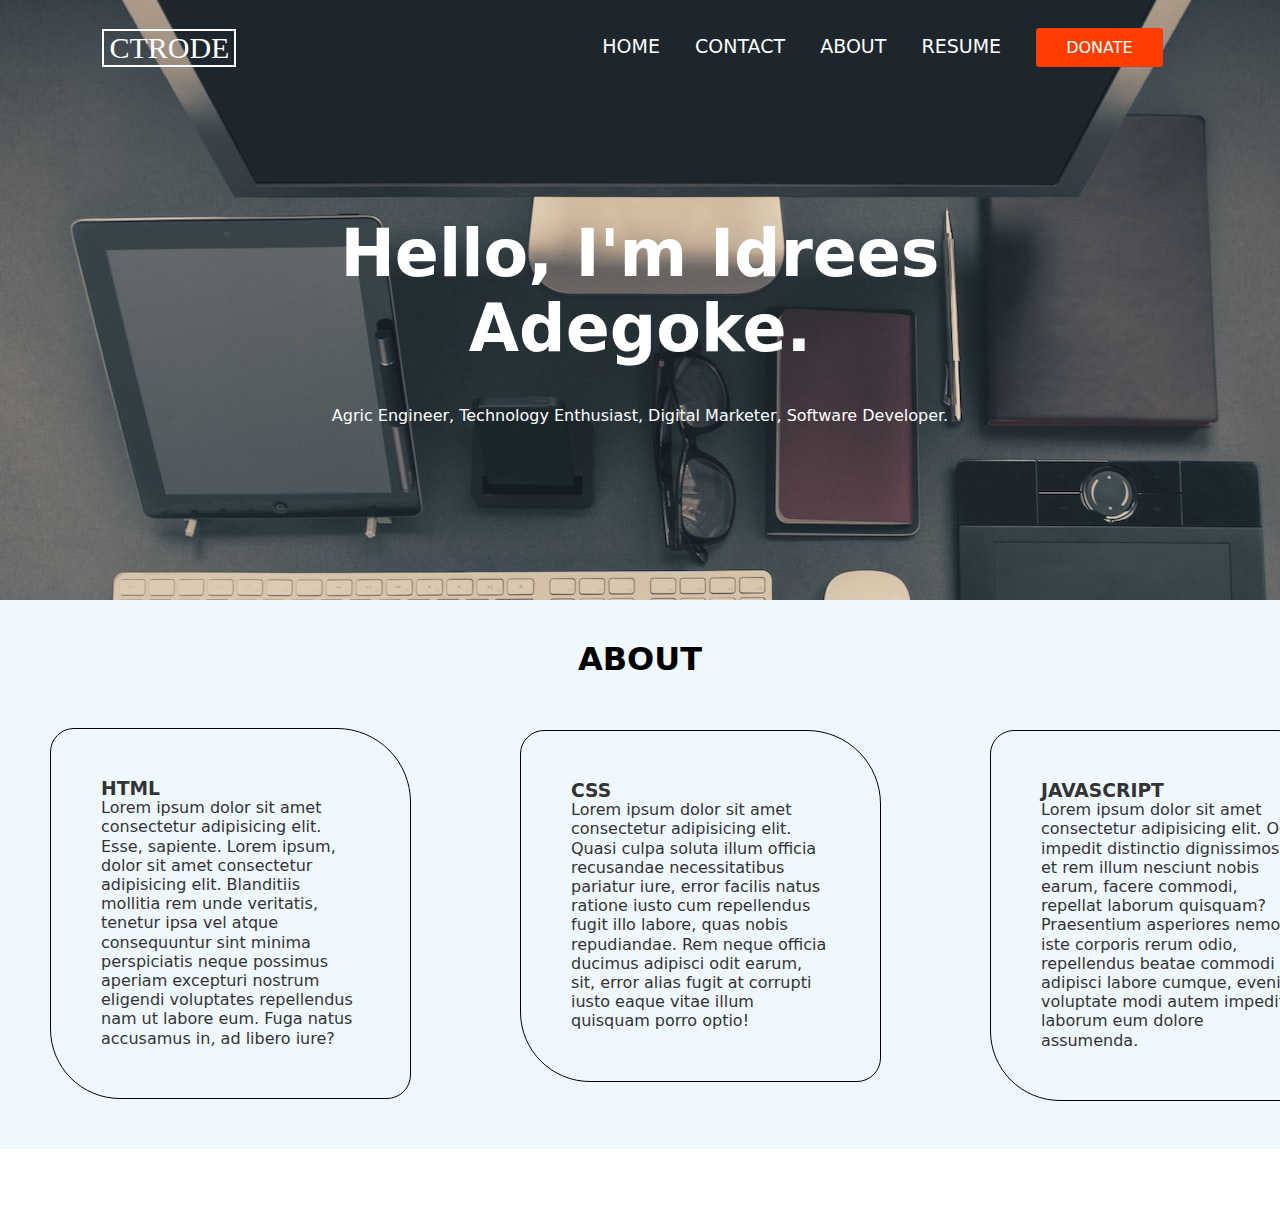
<file: index.html>
<!DOCTYPE html>
<html lang="en">
<head>
    <meta charset="UTF-8">
    <meta http-equiv="X-UA-Compatible" content="IE=edge">
    <meta name="viewport" content="width=device-width, initial-scale=1.0">
    <title>CtrodeRea</title>
    <link rel="stylesheet" href="style.css">
</head>
<body>
    <div class="header">
        <nav>
            <a href="#" class="logo">CTRODE</a>
            <ul  class="nav-links">
                <li><a href="#">HOME</a></li>
                <li><a href="/contact.html">CONTACT</a></li>
                <li><a href="/about.html">ABOUT</a></li>
                <li><a href="/BOOST.pdf" download>RESUME</a></li>
                <li class="btn">DONATE </li>
            </ul>
        </nav>
        <div class="content">
            <h1>Hello, I'm Idrees Adegoke.</h1>
            <p>Agric Engineer, Technology Enthusiast, Digital Marketer, Software Developer.</p>
        </div>
    </div>
    <div class="about">
        <h1>ABOUT</h1>
    <div class="html">
        <h3>HTML</h3>
        <p>Lorem ipsum dolor sit amet consectetur adipisicing elit. Esse, sapiente. Lorem ipsum, dolor sit amet consectetur adipisicing elit. Blanditiis mollitia rem unde veritatis, tenetur ipsa vel atque consequuntur sint minima perspiciatis neque possimus aperiam excepturi nostrum eligendi voluptates repellendus nam ut labore eum. Fuga natus accusamus in, ad libero iure? </p>
    </div>
    <div class="css">
        <h3>CSS</h3>
        <p>Lorem ipsum dolor sit amet consectetur adipisicing elit. Quasi culpa soluta illum officia recusandae necessitatibus pariatur iure, error facilis natus ratione iusto cum repellendus fugit illo labore, quas nobis repudiandae. Rem neque officia ducimus adipisci odit earum, sit, error alias fugit at corrupti iusto eaque vitae illum quisquam porro optio!</p>
    </div>
    <div class="java">
        <h3>JAVASCRIPT</h3>
        <p>Lorem ipsum dolor sit amet consectetur adipisicing elit. Odit impedit distinctio dignissimos et rem illum nesciunt nobis earum, facere commodi, repellat laborum quisquam? Praesentium asperiores nemo iste corporis rerum odio, repellendus beatae commodi adipisci labore cumque, eveniet voluptate modi autem impedit laborum eum dolore assumenda.</p>
    </div>
</div>
</body>
</html>
</file>
<file: style.css>
*{
    margin: 0;
    padding: 0;
    font-family: system-ui, -apple-system, BlinkMacSystemFont, 'Segoe UI', Roboto, Oxygen, Ubuntu, Cantarell, 'Open Sans', 'Helvetica Neue', sans-serif, sans-serif
}
.header{
    height: 600px;
    width: auto;
    background-color: #808080;
    position: relative;
    padding: 0 8%;
    background-image: url(/topView.jpg);
}
nav{
    display: flex;
    align-items: center;
    justify-content: space-between;
}
.logo{
width: auto;
text-decoration: none;
font-size: 30px;
color: #fff;
border: 2px solid;
text-align:'';
font-family: Cambria, Cochin, Georgia, Times, 'Times New Roman', serif;
padding-left: 5px;
padding-right: 5px;

}
.nav-links{
    padding: 28px 0;
}
.nav-links li{
    display: inline-block;
    margin: 0 15px;
}
.nav-links li a{
    text-decoration: none;
    color: #fff;
    padding: 5px 0;
    position: relative;
    font-size: 19px;

}
.nav-links li a::after{
    content: '';
    background: #ff3d00;
    width: 0;
    height: 2px;
    position: absolute;
    bottom: 0px;
    left:0;
    transition: width 0.5s;
}
.nav-links li a:hover::after{
    width: 100%;
}
.btn{
    background-color: #ff3d00;
    color: #fff;
    padding: 10px 30px;
    border-radius: 3px;
    cursor: pointer;
}
.content{
    position: absolute;
    left: 50%;
    top: 50%;
    width: 90%;
    max-width: 900px;
    transform: translate(-50%, -50%);
    text-align: center;
    color: #fff;
}
.content h1{
    font-size: 65px;
    font-weight: 700;
    margin-bottom: 40px;
}
h1{
    text-align: center;
    padding-top: 40px;
    color: #fff;
}
.aboutus{
    padding-top: 20px;
    padding-left: 50px;
    padding-right: 50px;
    text-align: justify;
    padding-bottom: 20px;
background-color: aliceblue;
color: black;
}
.abtus{
    background-color: #808080;
}
.about{background-color:aliceblue;
    }
    .about h1{
        color: black;
    }
.about{
    padding-bottom: 50px;
    margin-bottom: 60px;
}
.html{
    border: 1px solid black;
    width: 20.25%;
    height: auto;
    padding-left: 30px;
    border-radius: 24px 74px 24px 70px;
    padding-left: 50px;
    padding-top: 50px;
    padding-bottom: 50px;
    padding-right: 50px;
    display: block;
   line-height: 1.2rem;
   font-family: 'Poppins',Helvetica,Arial,Lucida,sans-serif;
   color: #333;
   margin-left: 50px;
   margin-top: 50px;
}

.css{
    border: 1px solid black;
    width: 20.25%;
    height: auto;
    padding-left: 30px;
    border-radius: 24px 74px 24px 70px;
    padding-left: 50px;
    padding-top: 50px;
    padding-bottom: 50px;
    padding-right: 50px;
    display: block;
   line-height: 1.2rem;
   font-family: 'Poppins',Helvetica,Arial,Lucida,sans-serif;
   color: #333;
   margin-left: 90px;
   margin-top: 50px;
   position: absolute;
   left: 430px;
   top: 680px;
}

.java{
    border: 1px solid black;
    width: 20.25%;
    height: auto;
    padding-left: 30px;
    border-radius: 24px 74px 24px 70px;
    padding-left: 50px;
    padding-top: 50px;
    padding-bottom: 50px;
    padding-right: 50px;
    display: block;
   line-height: 1.2rem;
   font-family: 'Poppins',Helvetica,Arial,Lucida,sans-serif;
   color: #333;
   margin-left: 90px;
   margin-top: 50px;
   position: absolute;
   top: 680px;
   left: 900px;
}
</file>
<file: portfolio.css>
*{
    margin: 0;
    padding: 0;
    font-family: system-ui, -apple-system, BlinkMacSystemFont, 'Segoe UI', Roboto, Oxygen, Ubuntu, Cantarell, 'Open Sans', 'Helvetica Neue', sans-serif, sans-serif
}
.header{
    height: 600px;
    width: auto;
    background-color: #808080;
    position: relative;
    padding: 0 8%;
    background-image: url(topView.jpg);
}
nav{
    display: flex;
    align-items: center;
    justify-content: space-between;
}
.logo{
width: auto;
text-decoration: none;
font-size: 30px;
color: #fff;
border: 2px solid;
text-align:'';
font-family: Cambria, Cochin, Georgia, Times, 'Times New Roman', serif;
padding-left: 5px;
padding-right: 5px;

}
.nav-links{
    padding: 28px 0;
}
.nav-links li{
    display: inline-block;
    margin: 0 15px;
}
.nav-links li a{
    text-decoration: none;
    color: #fff;
    padding: 5px 0;
    position: relative;
    font-size: 19px;

}
.nav-links li a::after{
    content: '';
    background: #ff3d00;
    width: 0;
    height: 2px;
    position: absolute;
    bottom: 0px;
    left:0;
    transition: width 0.5s;
}
.nav-links li a:hover::after{
    width: 100%;
}
.btn{
    background-color: #ff3d00;
    color: #fff;
    padding: 10px 30px;
    border-radius: 3px;
    cursor: pointer;
}
.content{
    position: absolute;
    left: 50%;
    top: 50%;
    width: 90%;
    max-width: 900px;
    transform: translate(-50%, -50%);
    text-align: center;
    color: #fff;
}
.content h1{
    font-size: 65px;
    font-weight: 700;
    margin-bottom: 40px;
}
h1{
    text-align: center;
    padding-top: 40px;
    color: #fff;
}
.aboutus{
    padding-top: 20px;
    padding-left: 50px;
    padding-right: 50px;
    text-align: justify;
    padding-bottom: 20px;
background-color: aliceblue;
color: black;
}
.abtus{
    background-color: #808080;
}
.about{background-color:aliceblue;
    }
    .about h1{
        color: black;
    }
.about{
    padding-bottom: 50px;
    margin-bottom: 60px;
}
.html{
    border: 1px solid black;
    width: 20.25%;
    height: auto;
    padding-left: 30px;
    border-radius: 24px 74px 24px 70px;
    padding-left: 50px;
    padding-top: 50px;
    padding-bottom: 50px;
    padding-right: 50px;
    display: block;
   line-height: 1.2rem;
   font-family: 'Poppins',Helvetica,Arial,Lucida,sans-serif;
   color: #333;
   margin-left: 50px;
   margin-top: 50px;
}

.css{
    border: 1px solid black;
    width: 20.25%;
    height: auto;
    padding-left: 30px;
    border-radius: 24px 74px 24px 70px;
    padding-left: 50px;
    padding-top: 50px;
    padding-bottom: 50px;
    padding-right: 50px;
    display: block;
   line-height: 1.2rem;
   font-family: 'Poppins',Helvetica,Arial,Lucida,sans-serif;
   color: #333;
   margin-left: 90px;
   margin-top: 50px;
   position: absolute;
   left: 430px;
   top: 680px;
}

.java{
    border: 1px solid black;
    width: 20.25%;
    height: auto;
    padding-left: 30px;
    border-radius: 24px 74px 24px 70px;
    padding-left: 50px;
    padding-top: 50px;
    padding-bottom: 50px;
    padding-right: 50px;
    display: block;
   line-height: 1.2rem;
   font-family: 'Poppins',Helvetica,Arial,Lucida,sans-serif;
   color: #333;
   margin-left: 90px;
   margin-top: 50px;
   position: absolute;
   top: 680px;
   left: 900px;
}
</file>
